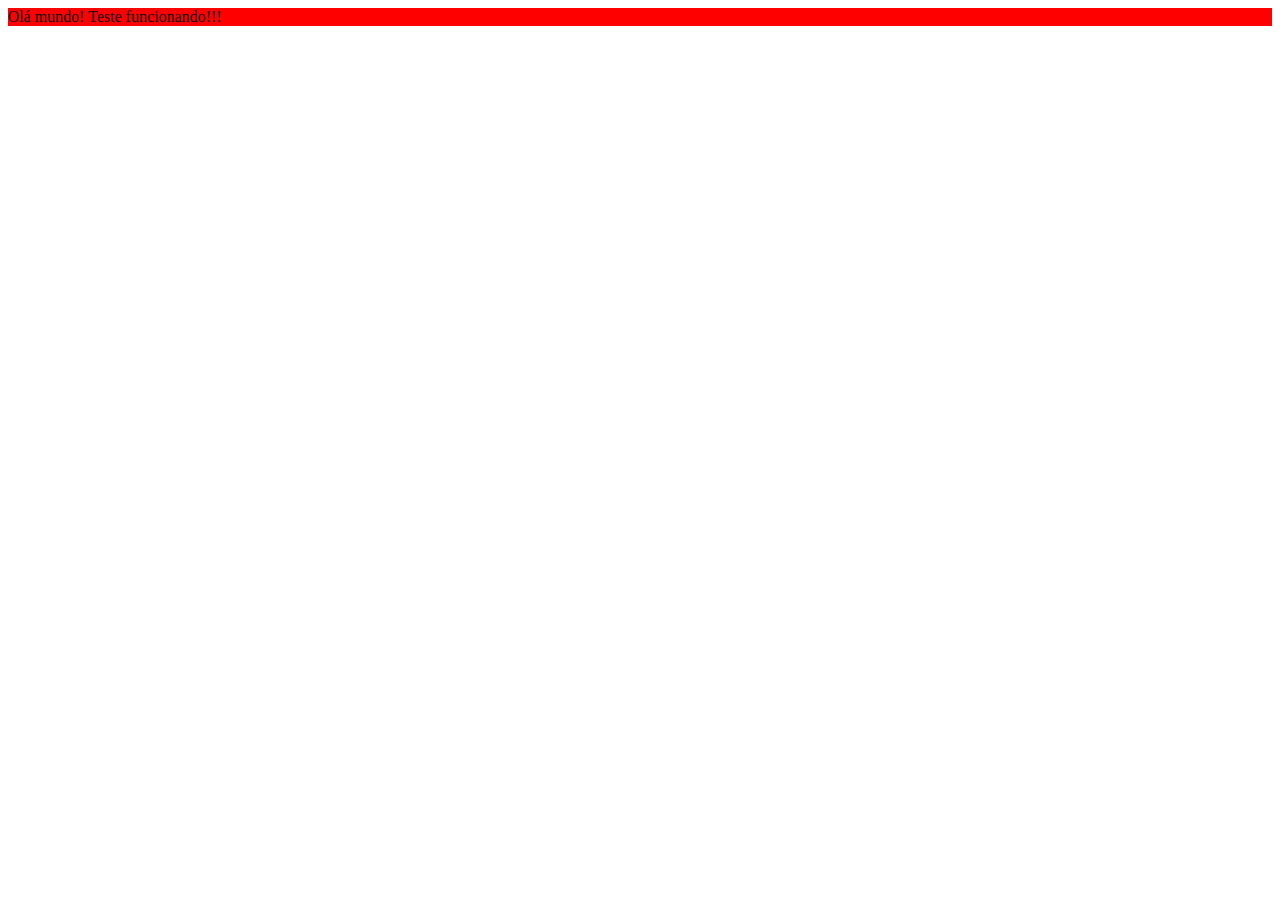
<file: teste.html>
<!DOCTYPE html>
<html lang="en">
<head>
    <meta charset="UTF-8">
    <meta name="viewport" content="width=device-width, initial-scale=1.0">
    <title>Document</title>
</head>
<body>
    <div style="background-color: red;">
        Olá mundo!
        Teste funcionando!!!
    </div>
</body>
</html>
</file>
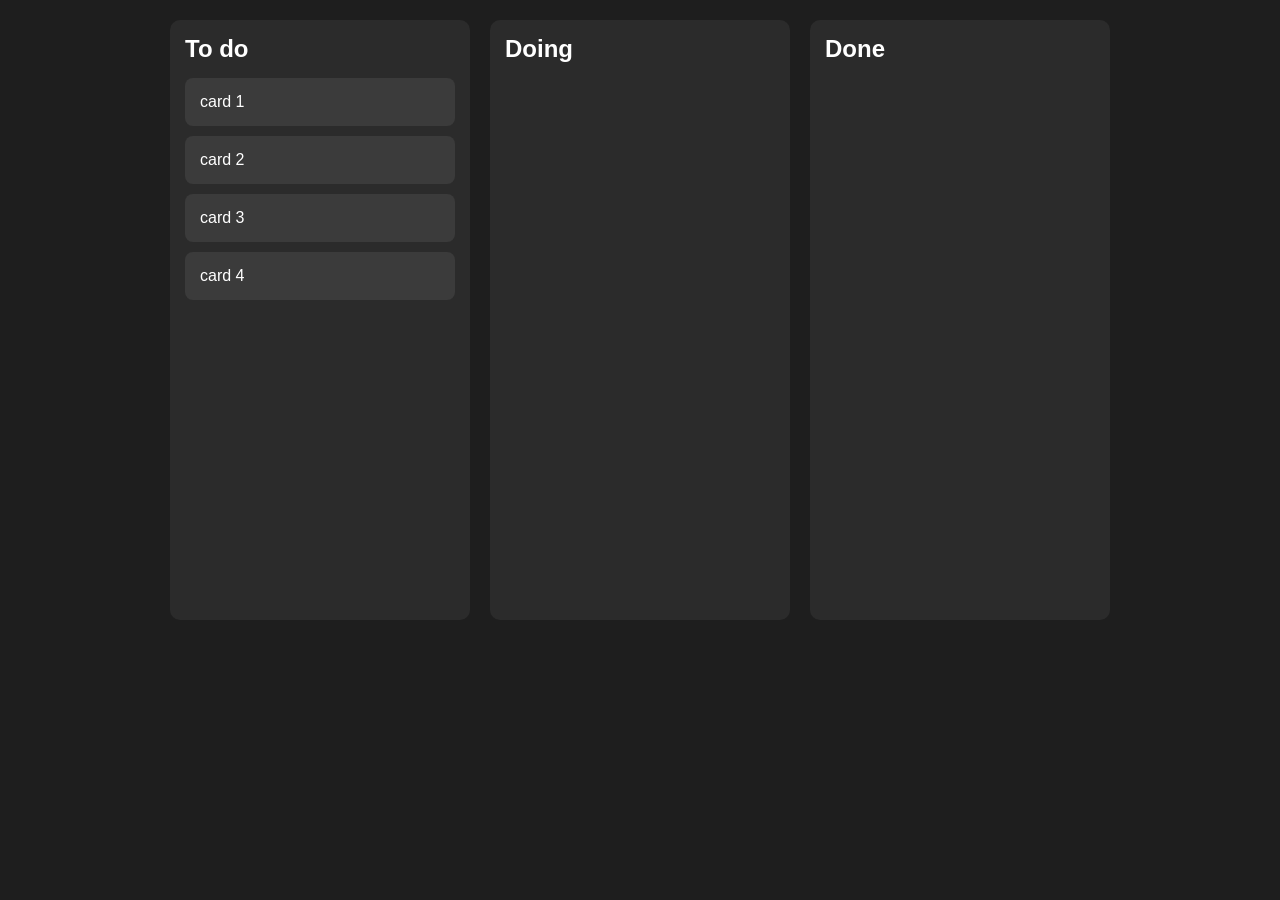
<file: assets/projetos/projeto2/teste.html>
<!DOCTYPE html>
<html lang="en">

<head>
    <meta charset="UTF-8">
    <meta name="viewport" content="width=device-width, initial-scale=1.0">
    <title>quadro de cards</title>
    <link rel="stylesheet" href="./style.css">
</head>

<body>
    <div class="quadro">
        <div class="coluna">
            <div class="lista">
                <h2>To do</h2>
                <div class="card" draggable="true">card 1</div>
                <div class="card" draggable="true">card 2</div>
                <div class="card" draggable="true">card 3</div>
                <div class="card" draggable="true">card 4</div>
            </div>
        </div>
        <div class="coluna">
            <div class="lista">
                <h2>Doing</h2>
            </div>
        </div>
        <div class="coluna">
            <div class="lista">
                <h2>Done</h2>
            </div>
        </div>
    </div>
    <script src="./script.js"></script>
</body>

</html>
</file>
<file: assets/projetos/projeto2/style.css>
* {
    margin: 0;
    padding: 0;
    box-sizing: border-box;
}

body {
    background: #1e1e1e;
    color: white;

    font-family: Arial;
}

.quadro {
    display: flex;

    gap: 20px;

    padding: 20px;
    justify-content: center;
}

.coluna {

    width: 300px;
    min-height: 600px;

    background: #2b2b2b;

    border-radius: 10px;

    padding: 15px;
}

.coluna h2 {
    margin-bottom: 15px;
}

.lista {

    min-height: 200px;
}

.card {

    background: #3b3b3b;

    padding: 15px;

    border-radius: 8px;

    margin-bottom: 10px;

    cursor: grab;
}

.card:active {
    cursor: grabbing;
}
</file>
